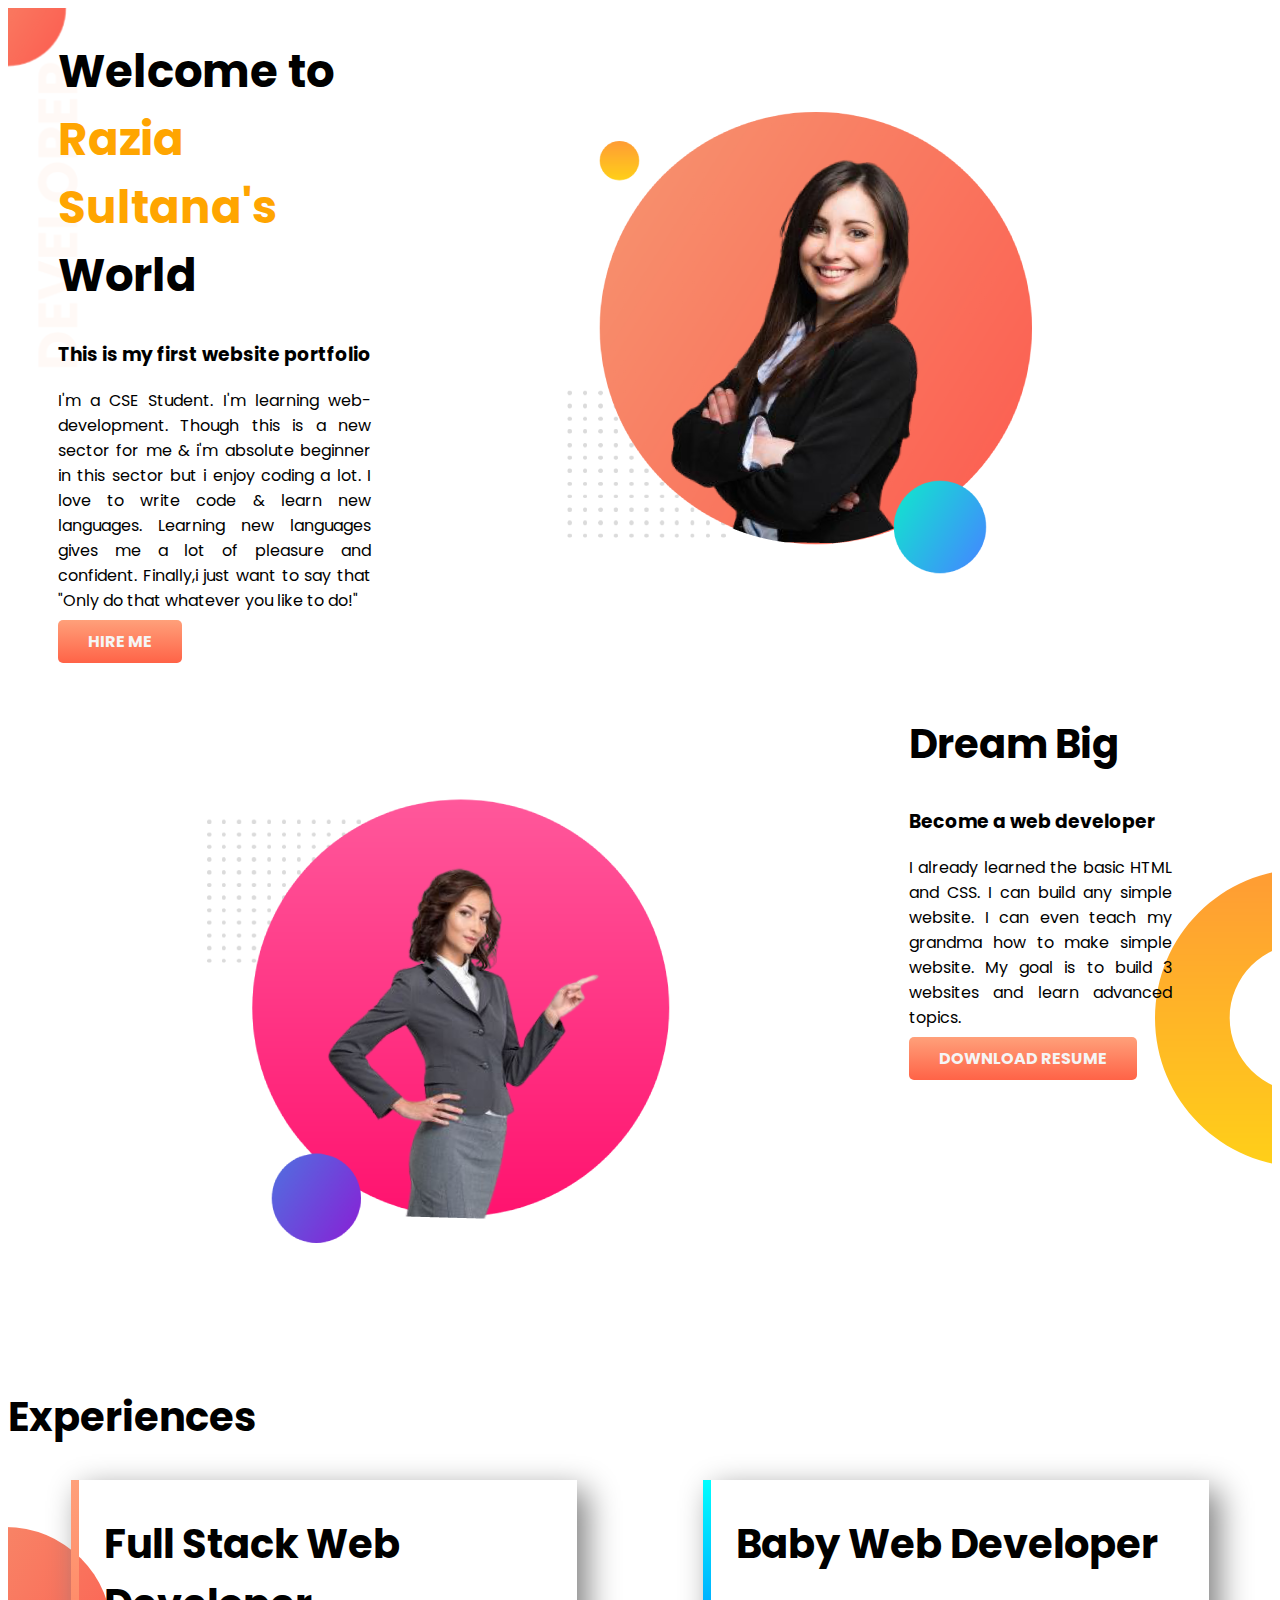
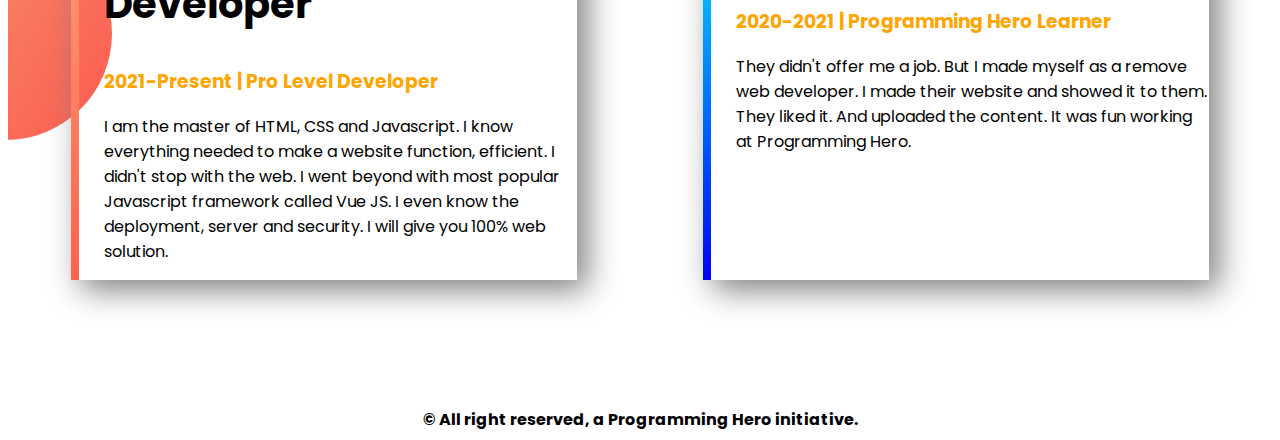
<file: index.html>
<!DOCTYPE html>
<html lang="en">
<head>
    <meta charset="UTF-8">
    <meta http-equiv="X-UA-Compatible" content="IE=edge">
    <meta name="viewport" content="width=device-width, initial-scale=1.0">
    <title>My First Portfolio</title>
    <link rel="preconnect" href="https://fonts.googleapis.com">
<link rel="preconnect" href="https://fonts.gstatic.com" crossorigin>
<link href="https://fonts.googleapis.com/css2?family=Poppins&display=swap" rel="stylesheet">
    <link rel="stylesheet" href="style.css">
</head>
<body>
    <section class="equal">
    <div>
    <h1>Welcome to <br> <span class="orange">Razia Sultana's</span> World</h1>
    <h3>This is my first website portfolio</h3>
    <p>I'm a CSE Student. I'm learning web-development. Though this is a new sector for me & i'm absolute beginner in this sector but i enjoy coding a lot. I love to write code & learn new languages. Learning new languages gives me a lot of pleasure and confident. Finally,i just want to say that "Only do that whatever you like to do!"</p>
    <a class="link-button" target="_blank" href="https://www.linkedin.com/in/razia-sultana-mun-aaab831a2?fbclid=IwAR2q1HtkPeEy9-MG9Wli4bA6DCNUVBvpkgwqoxMmWWOkITBcvyo5srAiUOw">HIRE ME</a>
    </div>
    <div>
        <img src="image/MMMUUU.png" >
    </div>
    </section >
    <section class="equally">
    <div>
       <img src="image/mmuu.png" alt="">
    </div>
    <div>
       <h2>Dream Big</h2>
       <h3>Become a web developer</h3>
       <p>I already learned the basic HTML and CSS. I can build any simple website. I can even teach my grandma how to make simple website. My goal is to build 3 websites and learn advanced topics.</p>
       <a class="link-button" target="_blank" href="http://127.0.0.1:5500/index.html">DOWNLOAD RESUME</a>
    </div>
    </section>
    
            
        <section class="experience">
            <h2>Experiences</h2>
            <div class="flexible">
            <div class="half-width" id="boxmodel">
            <h2>Full Stack Web Developer</h2>
            <h3 class="orange">2021-Present | Pro Level Developer</h3>
            <p>I am the master of HTML, CSS and Javascript. I know everything needed to make a website function, efficient. I didn't stop with the web. I went beyond with most popular Javascript framework called Vue JS. I even know the deployment, server and security. I will give you 100% web solution.</p>
            </div>
            <div class="half-width" id="box">
            <h2>Baby Web Developer</h2>
            <h3 class="orange">2020-2021 | Programming Hero Learner</h3>
            <p>They didn't offer me a job. But I made myself as a remove web developer. I made their website and showed it to them. They liked it. And uploaded the content. It was fun working at Programming Hero.</p>
            </div>
            </div>
        </section>
    <footer><b>© All right reserved, a Programming Hero initiative.</b></footer>
</body>
</html>
</file>
<file: style.css>
body{margin-0%;
font-family: 'Poppins', sans-serif;}
.link-button{text-decoration: none;
border-radius: 5px;
padding: 10px 30px;
text-align: center;
background-image:linear-gradient(lightsalmon, tomato);
font-weight: bold;
color: whitesmoke;}
h1{font-size: 45px;}
.orange{color: orange;}
h2{font-size: 40px;}
.equal{display: flex;
text-align: justify;
background-image: url(image/top-banner.png);
background-repeat: no-repeat;
padding-left: 50px;}
.equally{display: flex;
    text-align:justify;
    background-image: url(image/dream-bg.png);
    background-repeat: no-repeat;
    background-position: right;
    padding-right: 100px;}
    .flexible{display: flex;}
    .experience{background-image: url(image/exp-bg.png);
        background-repeat: no-repeat;
        background-position: left;}
    .half-width{width: 40%;
    margin-left: 5%;
    margin-right: 5%;
    padding-left: 25px;
    box-shadow: 10px 10px 30px gray;}
    #boxmodel{border-left: 8px solid;
    border-image: linear-gradient(lightsalmon, tomato);
    border-image-slice: 1;}
    #box{border-left: 8px solid;
        border-image: linear-gradient(cyan, blue);
        border-image-slice: 1;}
    footer{text-align: center;
            padding-top: 10%;}
</file>
